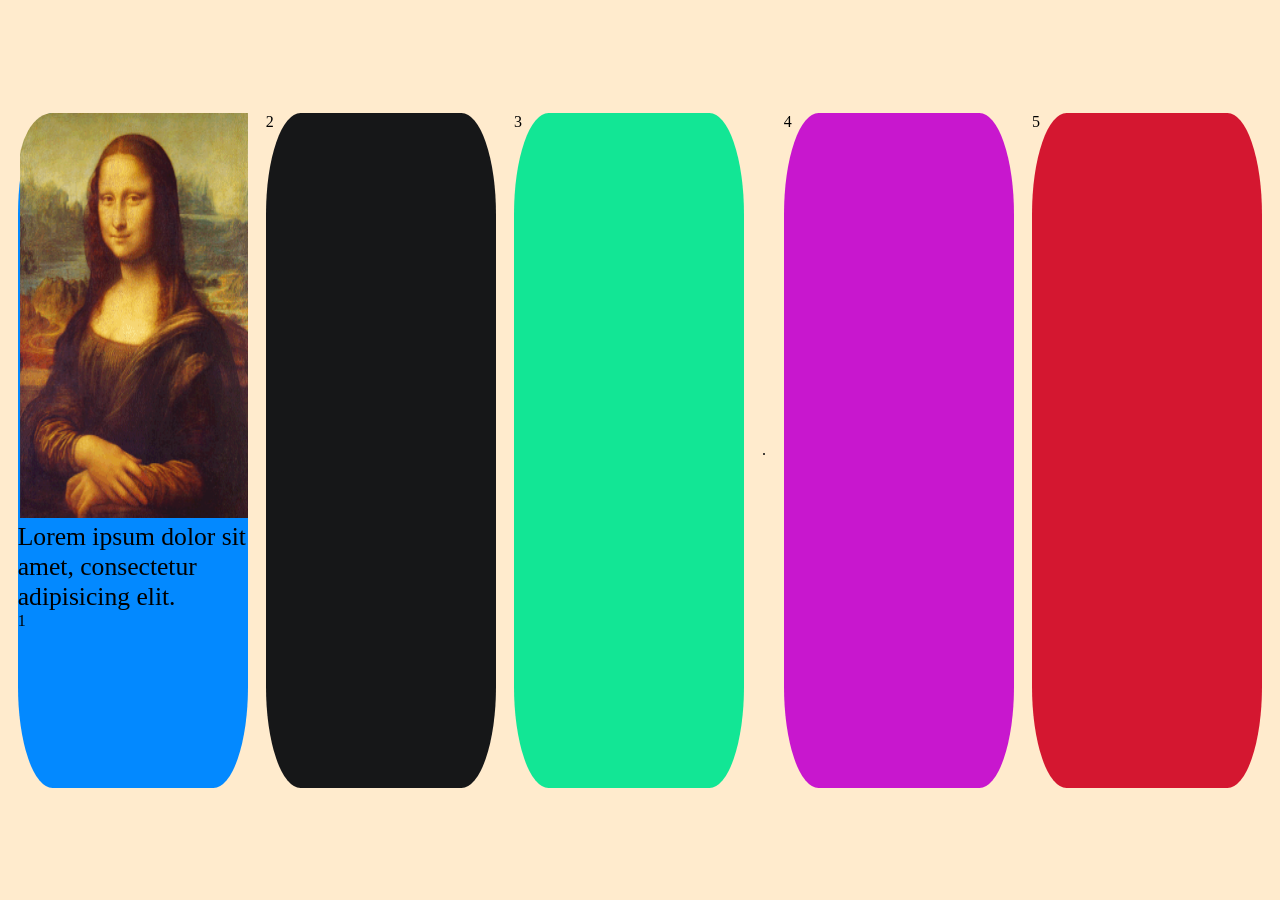
<file: CSS/INDEX.HTML>
<!DOCTYPE html>
<html lang="en">
<head>
    <meta charset="UTF-8">
    <meta name="viewport" content="width=device-width, initial-scale=1.0">
    <link rel="stylesheet" href="style.css">
    <title>Document</title>
</head>
<body>
   <div  class = "pai" > 
        
        <div class="filho1 filhos">
            <img src="./mona.png" alt="mona"
            class = "imagem">
            <p class = "texto" >
                Lorem ipsum dolor sit amet, consectetur adipisicing elit. 
            </p>
            
           1
        </div>
        
        <div class = "filho2 filhos">
           2
        </div>
        
        <div class = "filho3 filhos">
           3
        </div>.
        
        <div class = "filho4 filhos">
           4

        </div>

        <div class = "filho5 filhos">
            5
        </div>

   </div>
    
</body>
</html>
</file>
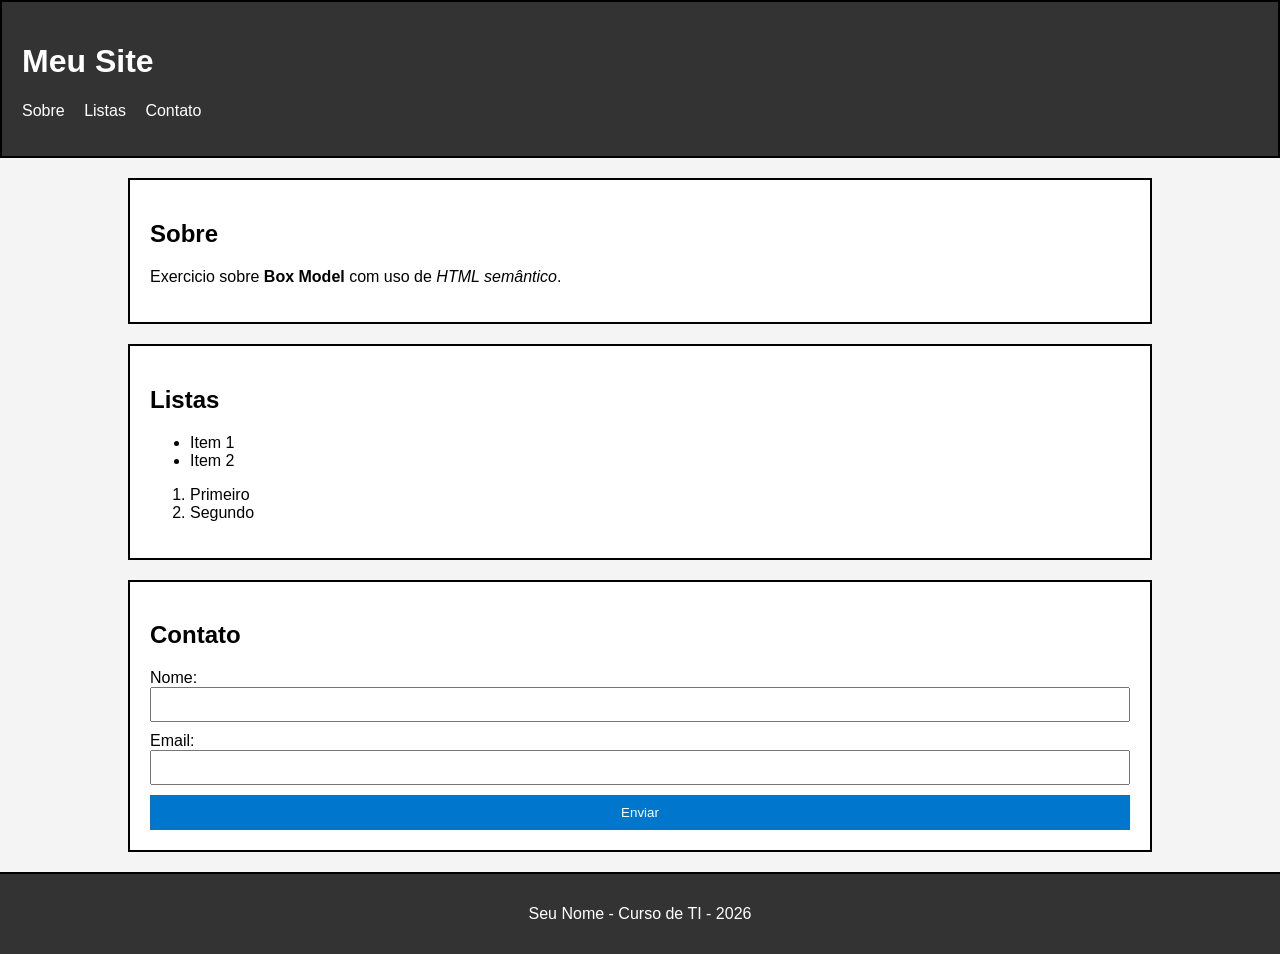
<file: atividade-html-17/03/index.html>
<!DOCTYPE html>
<html lang="pt-br">
<head>
    <meta charset="UTF-8">
    <title>Atividade Box Model</title>
    <link rel="stylesheet" href="style.css">
</head>

<body>

<header>
    <h1>Meu Site</h1>

    <nav>
        <ul>
            <li><a href="#sobre">Sobre</a></li>
            <li><a href="#lista">Listas</a></li>
            <li><a href="#formulario">Contato</a></li>
        </ul>
    </nav>
</header>

<main>

    <section id="sobre">
        <h2>Sobre</h2>
        <p>Exercicio sobre <strong>Box Model</strong> com uso de <em>HTML semântico</em>.</p>
    </section>

    <section id="lista">
        <h2>Listas</h2>

        <ul>
            <li>Item 1</li>
            <li>Item 2</li>
        </ul>

        <ol>
            <li>Primeiro</li>
            <li>Segundo</li>
        </ol>
    </section>

    <section id="FORMULARIO">
        <h2>Contato</h2>

        <form>
            <label>Nome:</label>
            <input type="text">

            <label>Email:</label>
            <input type="email">

            <button>Enviar</button>
        </form>
    </section>

</main>

<footer>
    <p>Seu Nome - Curso de TI - 2026</p>
</footer>

</body>
</html>
</file>
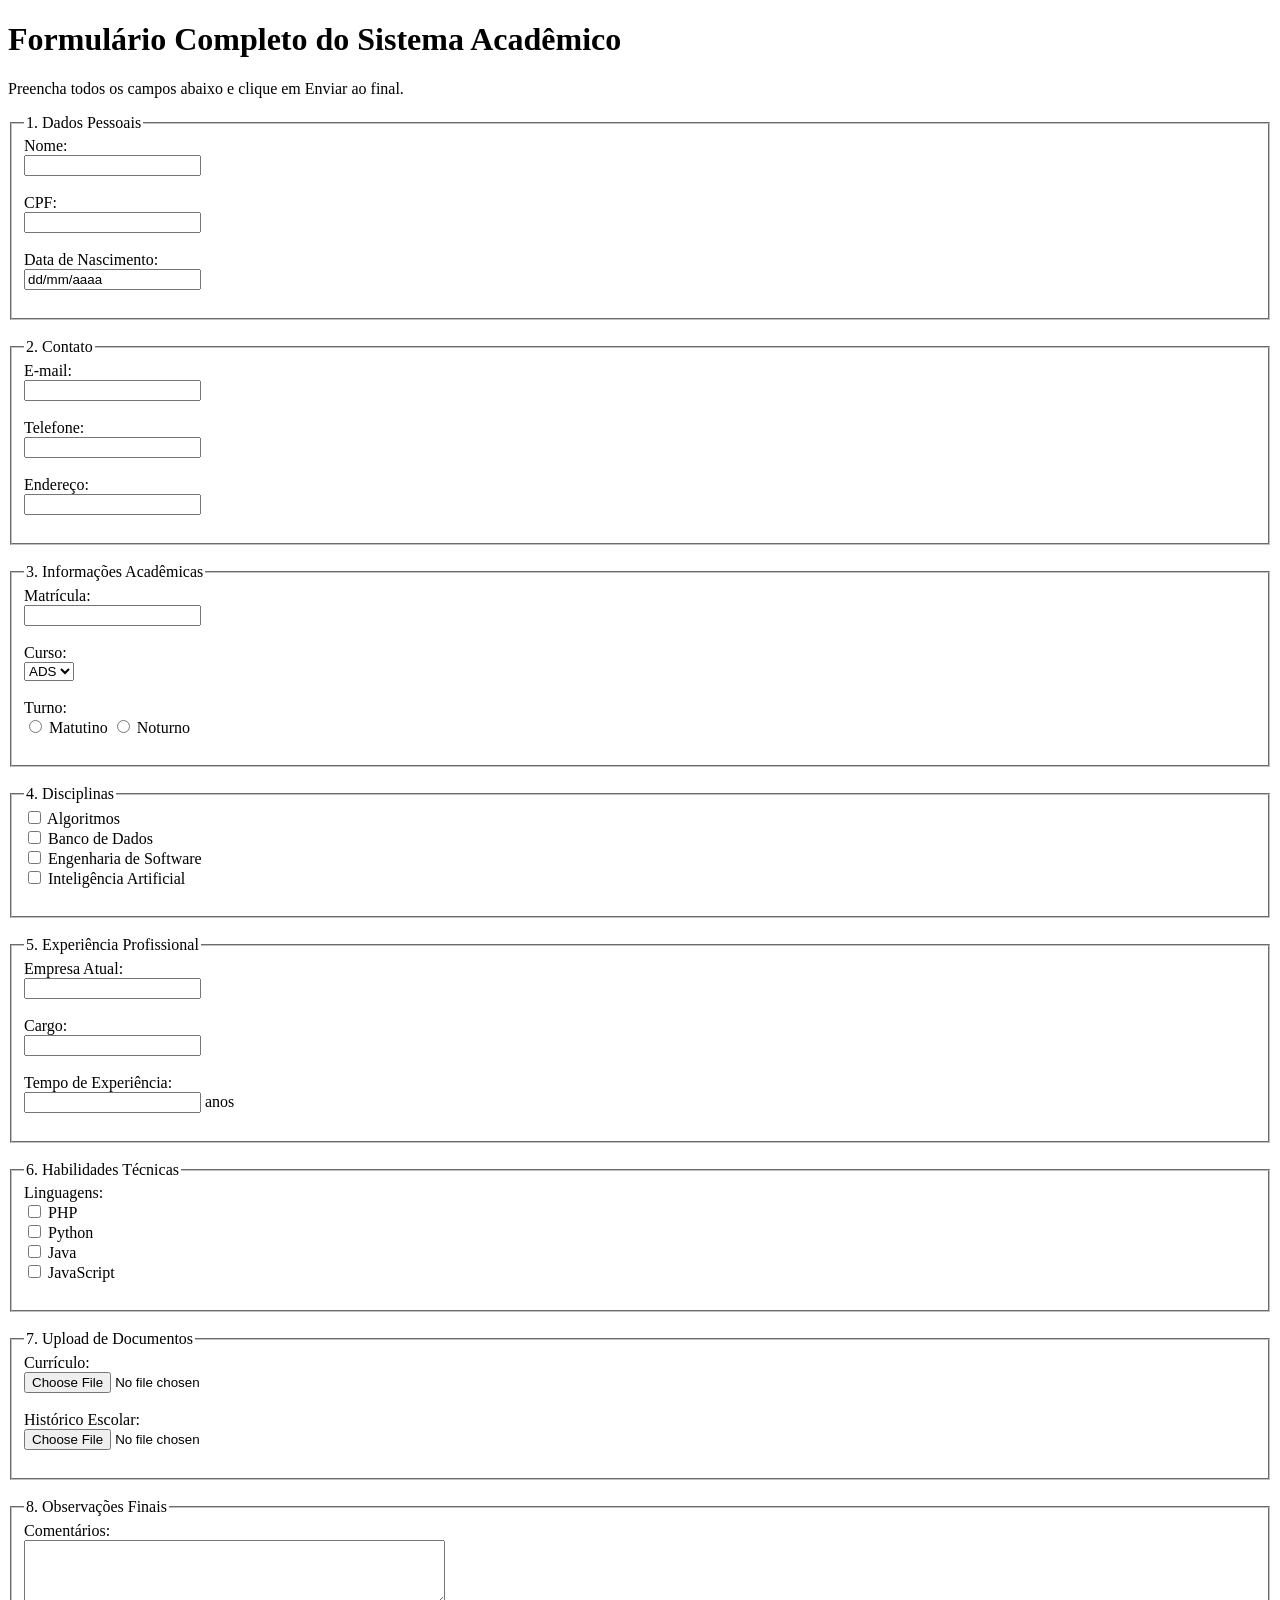
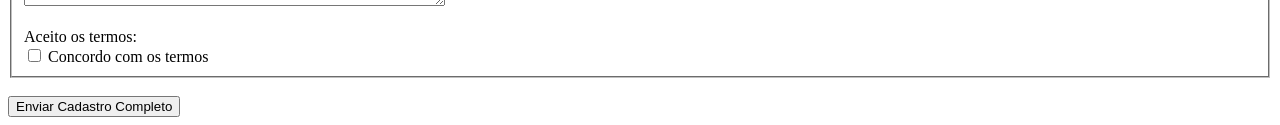
<file: atv-03-03/atv2/replicarformulario.html>
<!DOCTYPE html>
<html>
<head>
    <title>Cadastro Completo - Sistema Acadêmico</title>
</head>
<body>

<h1>Formulário Completo do Sistema Acadêmico</h1>

<p>Preencha todos os campos abaixo e clique em Enviar ao final.</p>

<form action="#" method="post" enctype="multipart/form-data">

    <fieldset>
        <legend>1. Dados Pessoais</legend>

        Nome:<br>
        <input type="text"><br><br>

        CPF:<br>
        <input type="text"><br><br>

        Data de Nascimento:<br>
        <input type="text" value="dd/mm/aaaa"><br><br>

    </fieldset>

    <br>

    <fieldset>
        <legend>2. Contato</legend>

        E-mail:<br>
        <input type="text"><br><br>

        Telefone:<br>
        <input type="text"><br><br>

        Endereço:<br>
        <input type="text"><br><br>

    </fieldset>

    <br>

    <fieldset>
        <legend>3. Informações Acadêmicas</legend>

        Matrícula:<br>
        <input type="text"><br><br>

        Curso:<br>
        <select>
            <option>ADS</option>
        </select>
        <br><br>

        Turno:<br>
        <input type="radio" name="turno"> Matutino
        <input type="radio" name="turno"> Noturno
        <br><br>

    </fieldset>

    <br>

    <fieldset>
        <legend>4. Disciplinas</legend>

        <input type="checkbox"> Algoritmos<br>
        <input type="checkbox"> Banco de Dados<br>
        <input type="checkbox"> Engenharia de Software<br>
        <input type="checkbox"> Inteligência Artificial<br><br>

    </fieldset>

    <br>

    <fieldset>
        <legend>5. Experiência Profissional</legend>

        Empresa Atual:<br>
        <input type="text"><br><br>

        Cargo:<br>
        <input type="text"><br><br>

        Tempo de Experiência:<br>
        <input type="text"> anos<br><br>

    </fieldset>

    <br>

    <fieldset>
        <legend>6. Habilidades Técnicas</legend>

        Linguagens:<br>
        <input type="checkbox"> PHP<br>
        <input type="checkbox"> Python<br>
        <input type="checkbox"> Java<br>
        <input type="checkbox"> JavaScript<br><br>

    </fieldset>

    <br>

    <fieldset>
        <legend>7. Upload de Documentos</legend>

        Currículo:<br>
        <input type="file"><br><br>

        Histórico Escolar:<br>
        <input type="file"><br><br>

    </fieldset>

    <br>

    <fieldset>
        <legend>8. Observações Finais</legend>

        Comentários:<br>
        <textarea rows="4" cols="50"></textarea><br><br>

        Aceito os termos:<br>
        <input type="checkbox"> Concordo com os termos

    </fieldset>

    <br>

    <input type="submit" value="Enviar Cadastro Completo">

</form>

</body>
</html>
</file>
<file: CSS/style.css>
*{
    margin: 0;
    padding: 0
}




.pai{
    background-color: blanchedalmond;
     height: 100vh;
     width: 100vw;
     display: flex;
     flex-direction: row;
     justify-content: space-evenly;
     align-items: center;

     }
.filhos{
    width: 18vw;
    height: 75vh;
    border-radius: 15%;
    box-shadow: 1vw 1vw 1vw 1vw 1vw;
}
.filho1{
            
    background-color: rgb(3, 137, 255);

        } 

.filho2{
   
    background-color: rgb(22, 23, 24);

}

.filho3{
     
    background-color: rgb(18, 230, 149);

} 

.filho4{
    
    background-color: rgb(200, 23, 206);

}

.filho5{
   
    background-color: rgb(212, 23, 48);



} 
.imagem{
    width: 100%;
    height: 60%;
    border-top-left-radius: 15%;

}

.texto{
    font-size: 2vw;
}
</file>
<file: atividade-html-17/03/style.css>
/* RESET E BOX MODEL */
*{
    box-sizing: border-box;
}

/* BODY */
body{
    font-family: Arial;
    margin: 0;
    background-color: #f4f4f4;
}

/* HEADER */
header{
    background-color: #333;
    color: white;
    padding: 20px;
    margin-bottom: 20px;
    border: 2px solid black;
}

/* NAV */
nav ul{
    list-style: none;
    padding: 0;
}

nav li{
    display: inline;
    margin-right: 15px;
}

nav a{
    color: white;
    text-decoration: none;
}

/* MAIN */
main{
    width: 80%;
    margin: auto;
}

/* SECTIONS */
section{
    background-color: white;
    padding: 20px;
    margin-bottom: 20px;
    border: 2px solid black;
}

/* FORM */
form{
    display: flex;
    flex-direction: column;
}

input{
    margin-bottom: 10px;
    padding: 8px;
}

button{
    padding: 10px;
    background-color: #0077cc;
    color: white;
    border: none;
}

/* FOOTER */
footer{
    background-color: #333;
    color: white;
    text-align: center;
    padding: 15px;
    border-top: 2px solid black;
}
</file>
